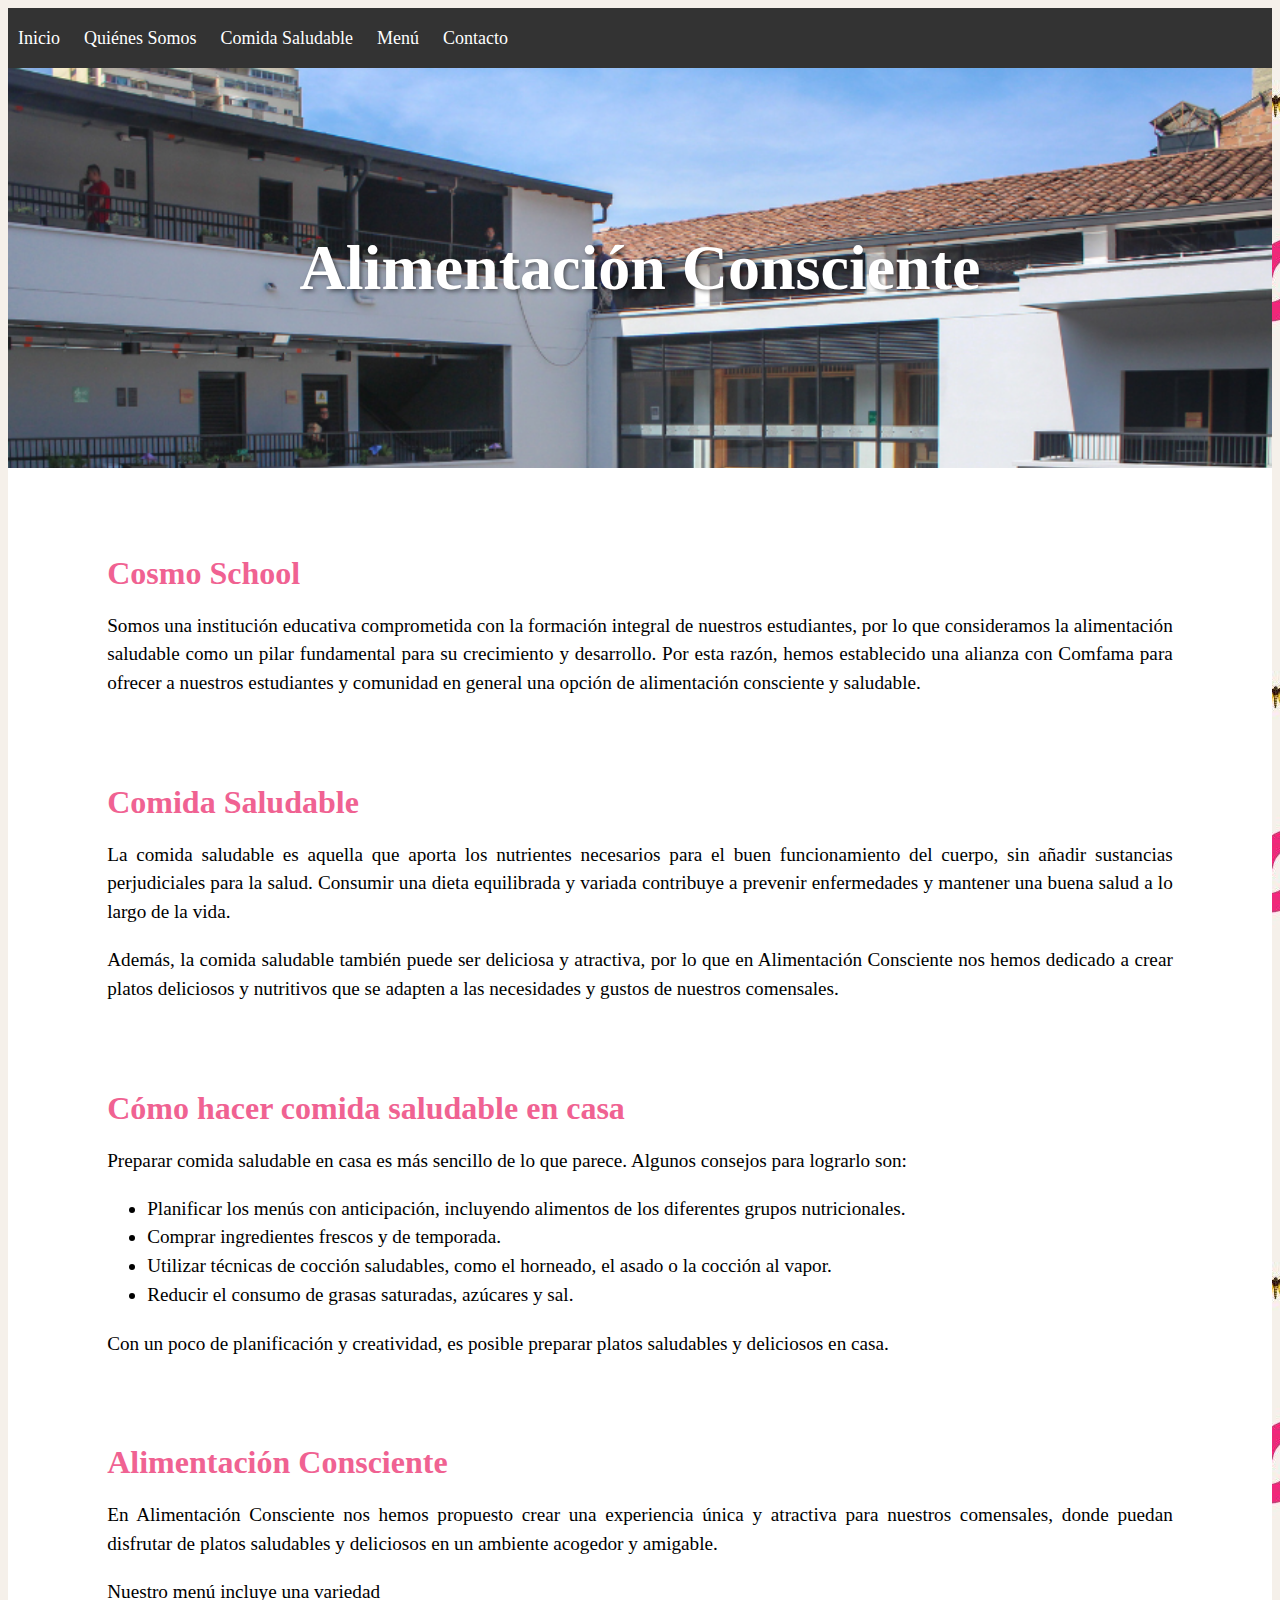
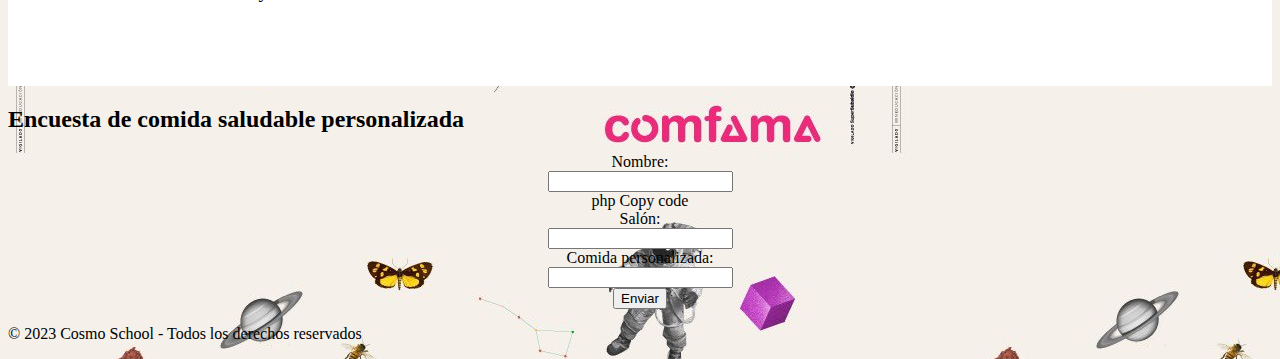
<file: index.html>
<!DOCTYPE html>
<html>
<head>
	<title>Alimentación Consciente - Cosmo School</title>
	<link rel="stylesheet" href="estilos.css">
</head>
<body style="background-image: url(cosmoschools.jpg);">
	<header>
		<nav>
			<ul>
				<li><a href="index.html">Inicio</a></li>
				<li><a href="quienes_somos.html">Quiénes Somos</a></li>
				<li><a href="comida_saludable.html">Comida Saludable</a></li>
				<li><a href="menu.html">Menú</a></li>
				<li><a href="contacto.html">Contacto</a></li>
			</ul>
		</nav>
	</header>
	<section id="banner">
		<h1>Alimentación Consciente</h1>
	</section>
	<section id="descripcion">
		<div>
			<h2>Cosmo School</h2>
			<p>Somos una institución educativa comprometida con la formación integral de nuestros estudiantes, por lo que consideramos la alimentación saludable como un pilar fundamental para su crecimiento y desarrollo. Por esta razón, hemos establecido una alianza con Comfama para ofrecer a nuestros estudiantes y comunidad en general una opción de alimentación consciente y saludable.</p>
		</div>
		<div>
			<h2>Comida Saludable</h2>
			<p>La comida saludable es aquella que aporta los nutrientes necesarios para el buen funcionamiento del cuerpo, sin añadir sustancias perjudiciales para la salud. Consumir una dieta equilibrada y variada contribuye a prevenir enfermedades y mantener una buena salud a lo largo de la vida.</p>
			<p>Además, la comida saludable también puede ser deliciosa y atractiva, por lo que en Alimentación Consciente nos hemos dedicado a crear platos deliciosos y nutritivos que se adapten a las necesidades y gustos de nuestros comensales.</p>
		</div>
		<div>
			<h2>Cómo hacer comida saludable en casa</h2>
			<p>Preparar comida saludable en casa es más sencillo de lo que parece. Algunos consejos para lograrlo son:</p>
			<ul>
				<li>Planificar los menús con anticipación, incluyendo alimentos de los diferentes grupos nutricionales.</li>
				<li>Comprar ingredientes frescos y de temporada.</li>
				<li>Utilizar técnicas de cocción saludables, como el horneado, el asado o la cocción al vapor.</li>
				<li>Reducir el consumo de grasas saturadas, azúcares y sal.</li>
			</ul>
			<p>Con un poco de planificación y creatividad, es posible preparar platos saludables y deliciosos en casa.</p>
		</div>
		<div>
			<h2>Alimentación Consciente</h2>
			<p>En Alimentación Consciente nos hemos propuesto crear una experiencia única y atractiva para nuestros comensales, donde puedan disfrutar de platos saludables y deliciosos en un ambiente acogedor y amigable.</p>
			<p>Nuestro menú incluye una variedad
			</section>
			<section id="encuesta">
				<h2>Encuesta de comida saludable personalizada</h2>
				<form>
					<label for="nombre">Nombre:</label>
					<input type="text" id="nombre" name="nombre" required>
		php
		Copy code
				<label for="salon">Salón:</label>
				<input type="text" id="salon" name="salon" required>
		
				<label for="comida">Comida personalizada:</label>
				<input type="text" id="comida" name="comida" required>
		
				<button type="submit">Enviar</button>
			</form>
		</section>
		<footer>
			<p>&copy; 2023 Cosmo School - Todos los derechos reservados</p>
		</footer>
		</body>
		</html>
</file>
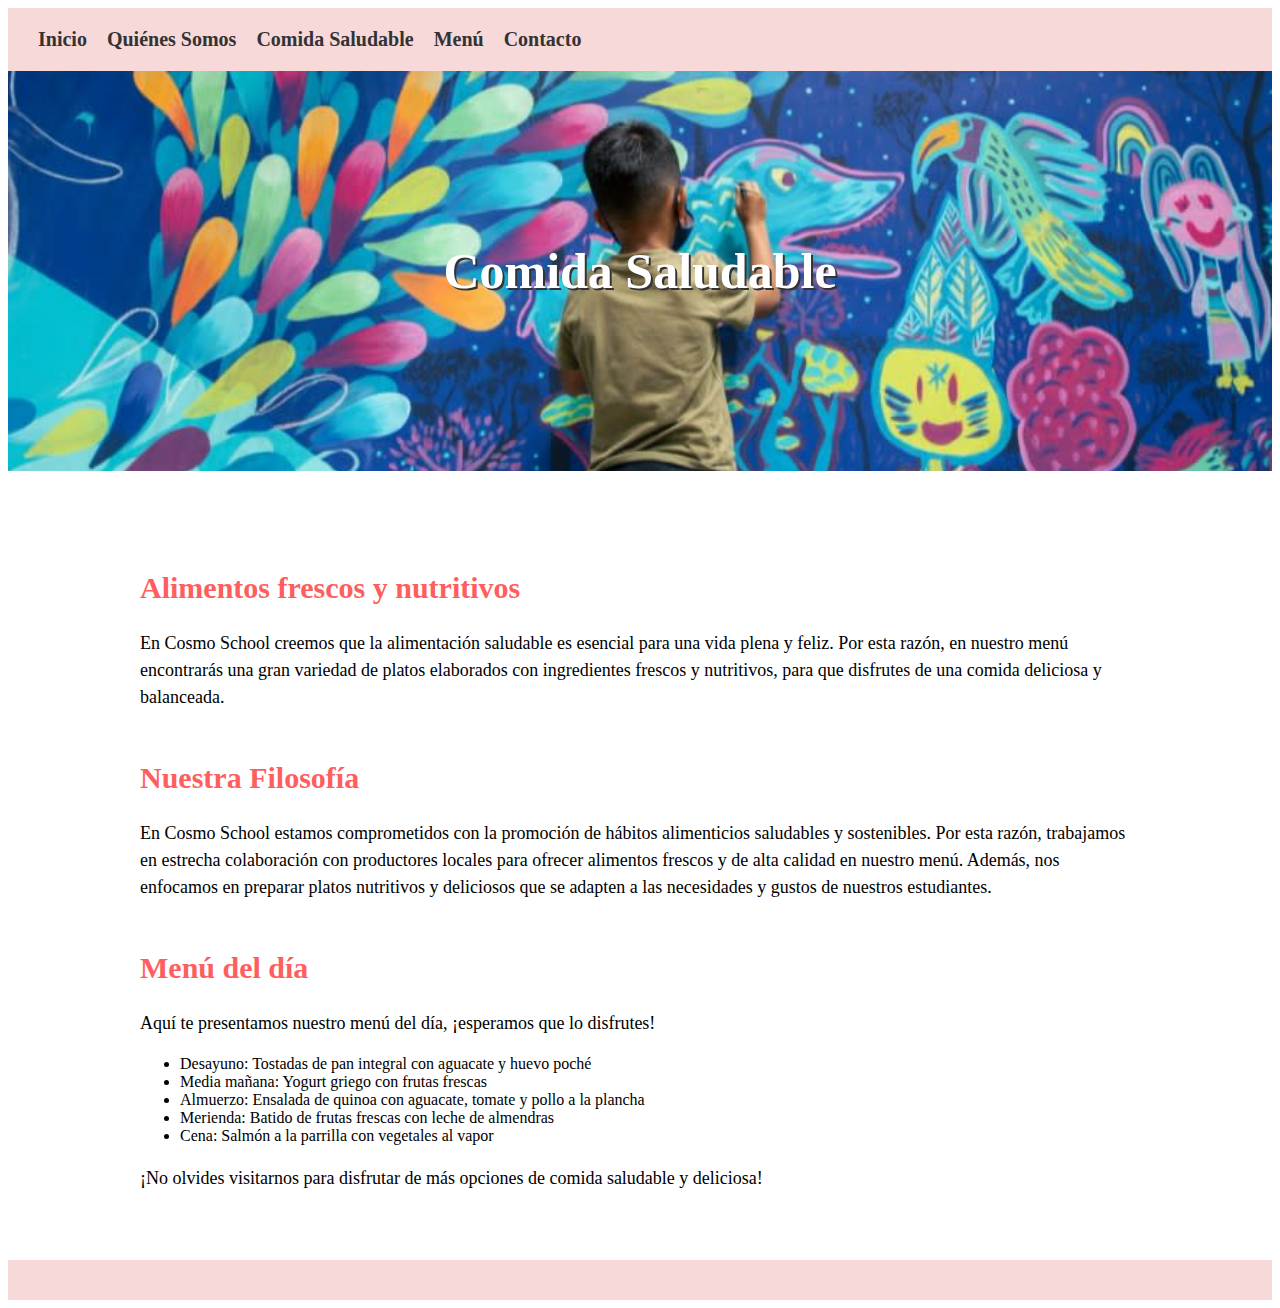
<file: comida_saludable.html>
<!DOCTYPE html>
<html>
<head>
	<title>Comida Saludable - Cosmo School</title>
	<link rel="stylesheet" href="jefferayuda.css">
</head>
<body>
	<header>
		<nav>
			<ul>
				<li><a href="index.html">Inicio</a></li>
				<li><a href="quienes_somos.html">Quiénes Somos</a></li>
				<li><a href="comida_saludable.html">Comida Saludable</a></li>
				<li><a href="menu.html">Menú</a></li>
				<li><a href="contacto.html">Contacto</a></li>
			</ul>
		</nav>
	</header>
	<section id="banner">
		<h1>Comida Saludable</h1>
	</section>
	<section id="contenido">
		<h2>Alimentos frescos y nutritivos</h2>
		<p>En Cosmo School creemos que la alimentación saludable es esencial para una vida plena y feliz. Por esta razón, en nuestro menú encontrarás una gran variedad de platos elaborados con ingredientes frescos y nutritivos, para que disfrutes de una comida deliciosa y balanceada.</p>
		<h2>Nuestra Filosofía</h2>
		<p>En Cosmo School estamos comprometidos con la promoción de hábitos alimenticios saludables y sostenibles. Por esta razón, trabajamos en estrecha colaboración con productores locales para ofrecer alimentos frescos y de alta calidad en nuestro menú. Además, nos enfocamos en preparar platos nutritivos y deliciosos que se adapten a las necesidades y gustos de nuestros estudiantes.</p>
		<h2>Menú del día</h2>
		<p>Aquí te presentamos nuestro menú del día, ¡esperamos que lo disfrutes!</p>
		<ul>
			<li>Desayuno: Tostadas de pan integral con aguacate y huevo poché</li>
			<li>Media mañana: Yogurt griego con frutas frescas</li>
			<li>Almuerzo: Ensalada de quinoa con aguacate, tomate y pollo a la plancha</li>
			<li>Merienda: Batido de frutas frescas con leche de almendras</li>
			<li>Cena: Salmón a la parrilla con vegetales al vapor</li>
		</ul>
		<p>¡No olvides visitarnos para disfrutar de más opciones de comida saludable y deliciosa!</p>
	</section>
	<footer>
</file>
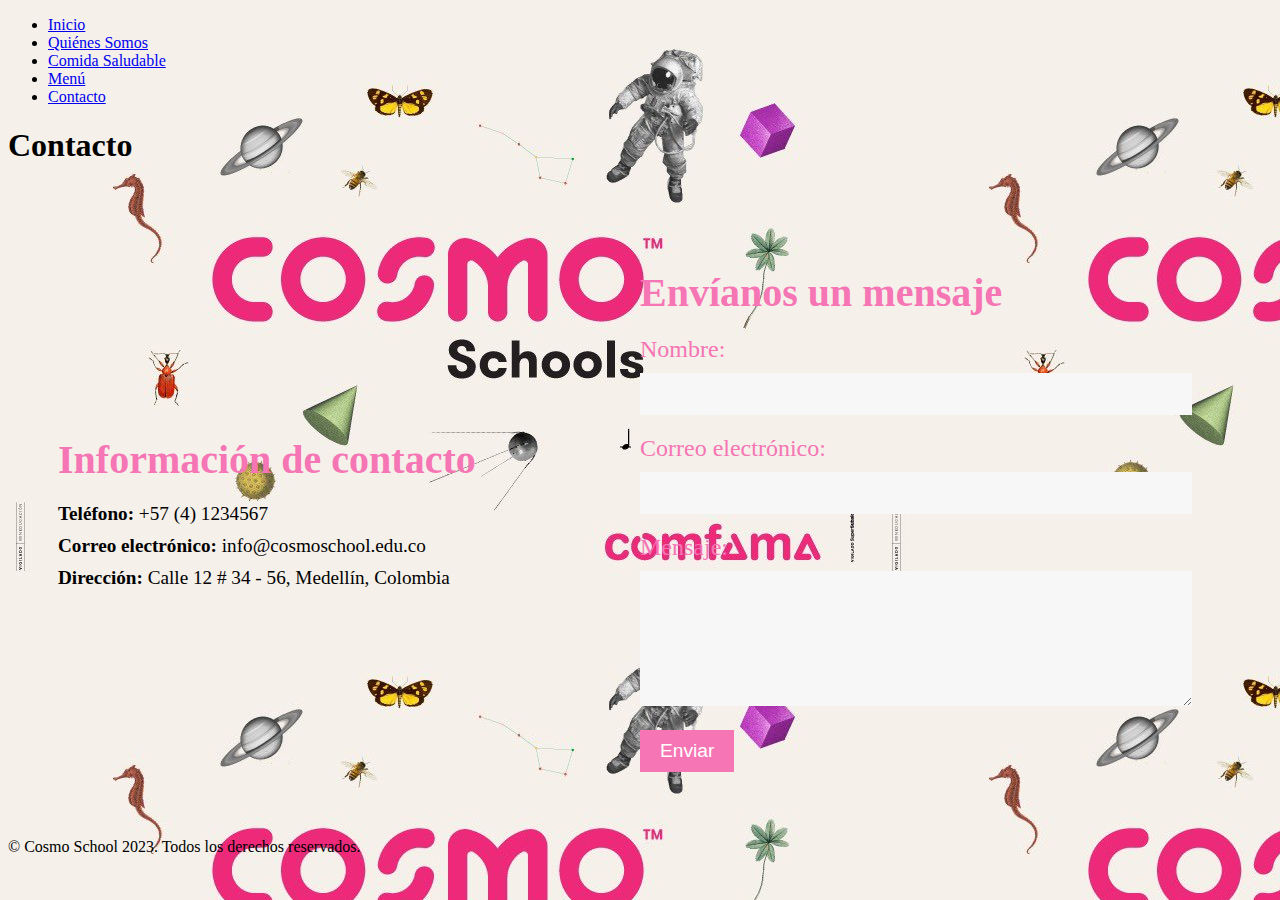
<file: contacto.html>
<!DOCTYPE html>
<html style="background-image: url(cosmoschools.jpg);">
<head>
	<title>Contacto - Cosmo School</title>
	<link rel="stylesheet" href="styles.css">
</head>
<body>
	<header>
		<nav>
			<ul>
				<li><a href="index.html">Inicio</a></li>
				<li><a href="quienes_somos.html">Quiénes Somos</a></li>
				<li><a href="comida_saludable.html">Comida Saludable</a></li>
				<li><a href="menu.html">Menú</a></li>
				<li class="active"><a href="contacto.html">Contacto</a></li>
			</ul>
		</nav>
	</header>
	<section id="banner">
		<h1>Contacto</h1>
	</section>
	<section id="contenido">
		<div>
			<h2>Información de contacto</h2>
			<ul>
				<li><strong>Teléfono:</strong> +57 (4) 1234567</li>
				<li><strong>Correo electrónico:</strong> info@cosmoschool.edu.co</li>
				<li><strong>Dirección:</strong> Calle 12 # 34 - 56, Medellín, Colombia</li>
			</ul>
		</div>
		<div>
			<h2>Envíanos un mensaje</h2>
			<form action="enviar.php" method="post">
				<label for="nombre">Nombre:</label>
				<input type="text" id="nombre" name="nombre" required>
				<label for="correo">Correo electrónico:</label>
				<input type="email" id="correo" name="correo" required>
				<label for="mensaje">Mensaje:</label>
				<textarea id="mensaje" name="mensaje" rows="5" required></textarea>
				<input type="submit" value="Enviar">
			</form>
		</div>
	</section>
	<footer>
		<p>© Cosmo School 2023. Todos los derechos reservados.</p>
	</footer>
</body>
</html>
</file>
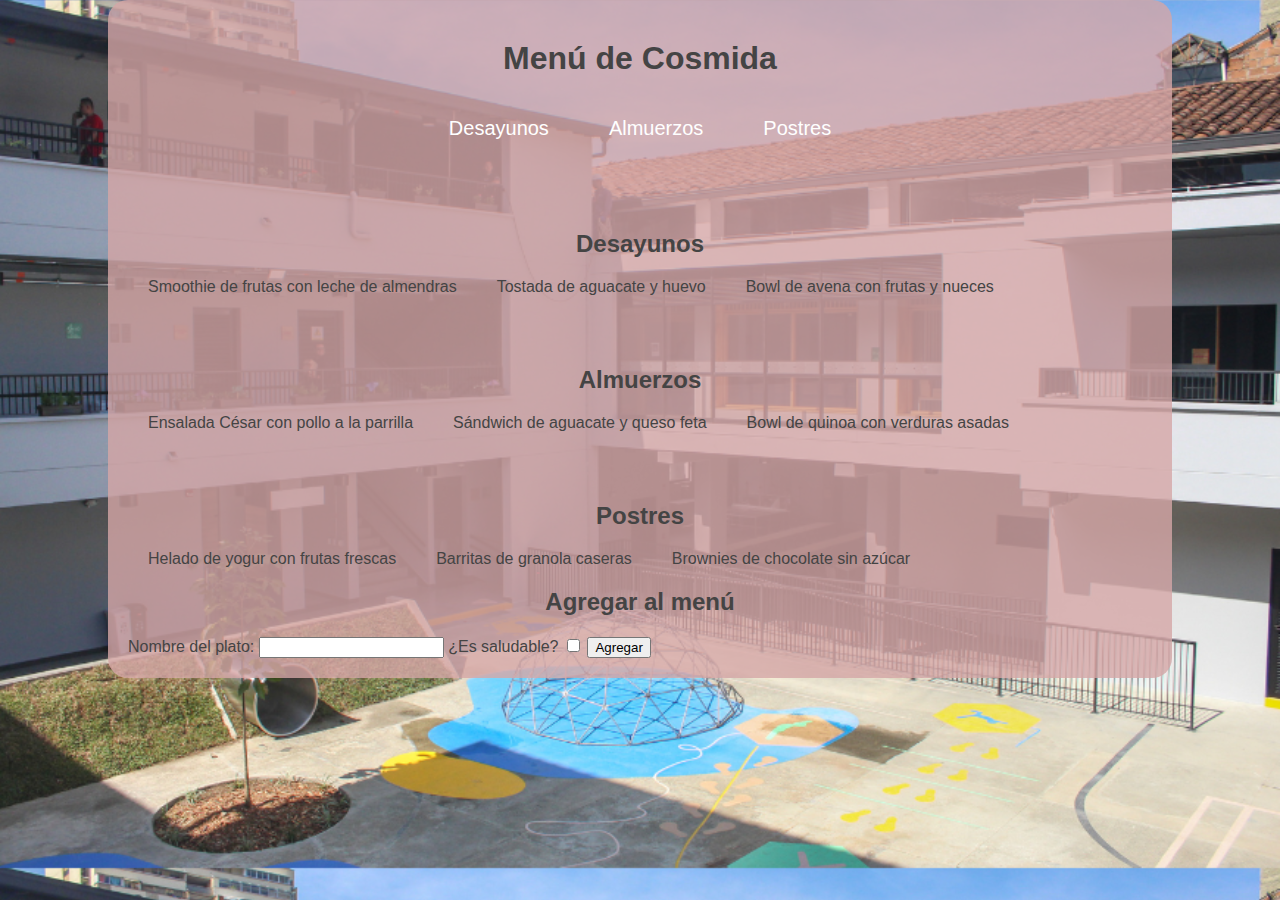
<file: menu.html>
<!DOCTYPE html>
<html>
<head>
	<title>Menú</title>
	<link rel="stylesheet" href="stilos.css">
</head>
<body>
	<div class="contenedor">
		<h1>Menú de Cosmida</h1>
		<nav>
			<ul>
				<li><a href="#desayunos">Desayunos</a></li>
				<li><a href="#almuerzos">Almuerzos</a></li>
				<li><a href="#postres">Postres</a></li>
			</ul>
		</nav>
		<section id="desayunos">
			<h2>Desayunos</h2>
			<ul>
				<li>Smoothie de frutas con leche de almendras</li>
				<li>Tostada de aguacate y huevo</li>
				<li>Bowl de avena con frutas y nueces</li>
			</ul>
		</section>
		<section id="almuerzos">
			<h2>Almuerzos</h2>
			<ul>
				<li>Ensalada César con pollo a la parrilla</li>
				<li>Sándwich de aguacate y queso feta</li>
				<li>Bowl de quinoa con verduras asadas</li>
			</ul>
		</section>
		<section id="postres">
			<h2>Postres</h2>
			<ul>
				<li>Helado de yogur con frutas frescas</li>
				<li>Barritas de granola caseras</li>
				<li>Brownies de chocolate sin azúcar</li>
			</ul>
		</section>
        <section id="agregar">
			<h2>Agregar al menú</h2>
			<form>
				<label for="nombre">Nombre del plato:</label>
				<input type="text" id="nombre" name="nombre">
				<label for="saludable">¿Es saludable?</label>
				<input type="checkbox" id="saludable" name="saludable">
				<button type="submit">Agregar</button>
			</form>
		</section>
	</div>
</body>
</html>
</file>
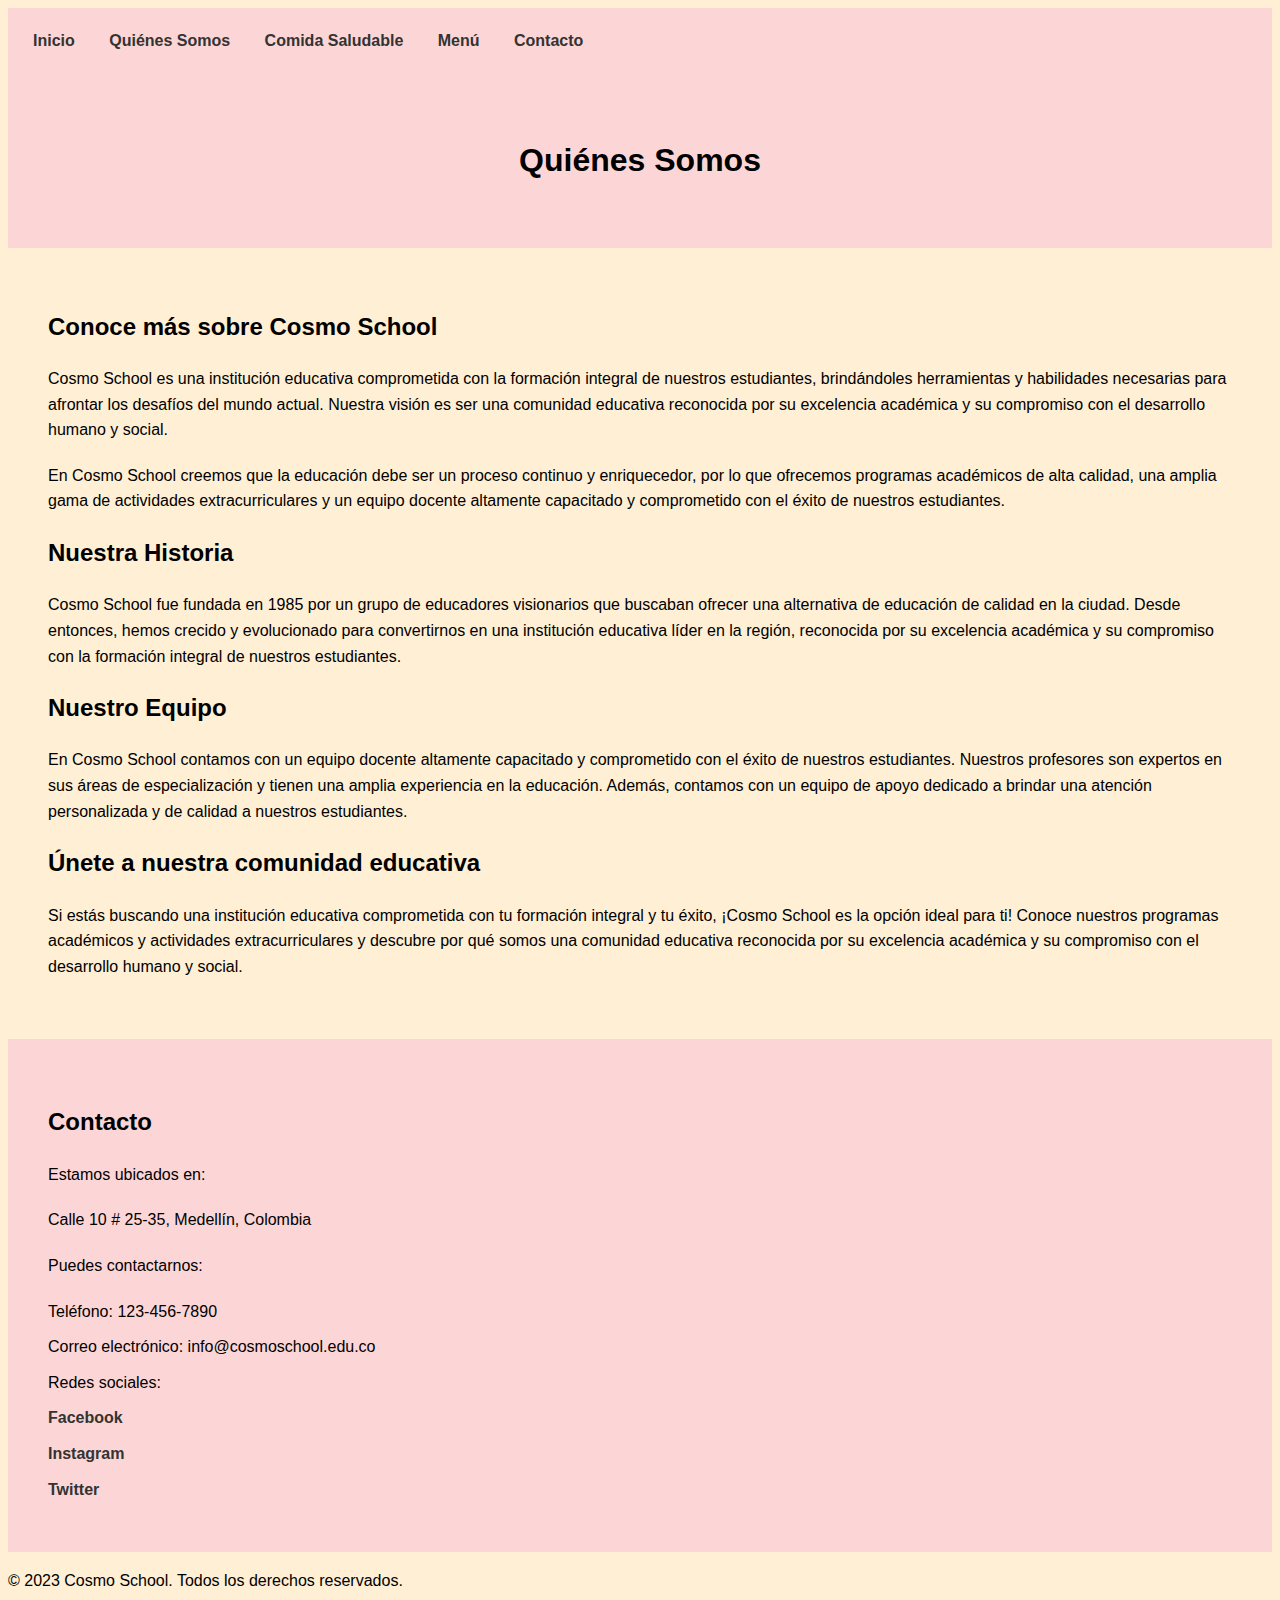
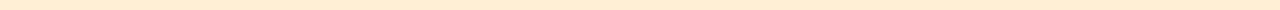
<file: quienes_somos.html>
<!DOCTYPE html>
<html>
<head>
	<title>Quiénes Somos - Cosmo School</title>
	<link rel="stylesheet" href="spitos.css">
</head>
<body style="background-color: papayawhip;">
	<header>
		<nav>
			<ul>
				<li><a href="index.html">Inicio</a></li>
				<li><a href="quienes_somos.html">Quiénes Somos</a></li>
				<li><a href="comida_saludable.html">Comida Saludable</a></li>
				<li><a href="menu.html">Menú</a></li>
				<li><a href="contacto.html">Contacto</a></li>
			</ul>
		</nav>
	</header>
	<section id="banner">
		<h1>Quiénes Somos</h1>
	</section>
	<section id="contenido">
		<h2>Conoce más sobre Cosmo School</h2>
		<p>Cosmo School es una institución educativa comprometida con la formación integral de nuestros estudiantes, brindándoles herramientas y habilidades necesarias para afrontar los desafíos del mundo actual. Nuestra visión es ser una comunidad educativa reconocida por su excelencia académica y su compromiso con el desarrollo humano y social.</p>
		<p>En Cosmo School creemos que la educación debe ser un proceso continuo y enriquecedor, por lo que ofrecemos programas académicos de alta calidad, una amplia gama de actividades extracurriculares y un equipo docente altamente capacitado y comprometido con el éxito de nuestros estudiantes.</p>
		<h2>Nuestra Historia</h2>
		<p>Cosmo School fue fundada en 1985 por un grupo de educadores visionarios que buscaban ofrecer una alternativa de educación de calidad en la ciudad. Desde entonces, hemos crecido y evolucionado para convertirnos en una institución educativa líder en la región, reconocida por su excelencia académica y su compromiso con la formación integral de nuestros estudiantes.</p>
		<h2>Nuestro Equipo</h2>
		<p>En Cosmo School contamos con un equipo docente altamente capacitado y comprometido con el éxito de nuestros estudiantes. Nuestros profesores son expertos en sus áreas de especialización y tienen una amplia experiencia en la educación. Además, contamos con un equipo de apoyo dedicado a brindar una atención personalizada y de calidad a nuestros estudiantes.</p>
		<h2>Únete a nuestra comunidad educativa</h2>
		<p>Si estás buscando una institución educativa comprometida con tu formación integral y tu éxito, ¡Cosmo School es la opción ideal para ti! Conoce nuestros programas académicos y actividades extracurriculares y descubre por qué somos una comunidad educativa reconocida por su excelencia académica y su compromiso con el desarrollo humano y social.</p>
	</section>
	<footer>
</div>
<footer>
	<div class="contacto">
		<h3>Contacto</h3>
		<p>Estamos ubicados en:</p>
		<p>Calle 10 # 25-35, Medellín, Colombia</p>
		<p>Puedes contactarnos:</p>
		<ul>
			<li>Teléfono: 123-456-7890</li>
			<li>Correo electrónico: info@cosmoschool.edu.co</li>
			<li>Redes sociales:</li>
			<ul>
				<li><a href="https://www.facebook.com/cosmoschool">Facebook</a></li>
				<li><a href="https://www.instagram.com/cosmoschool">Instagram</a></li>
				<li><a href="https://twitter.com/cosmoschool">Twitter</a></li>
			</ul>
		</ul>
	</div>
	<div class="creditos">
		<p>© 2023 Cosmo School. Todos los derechos reservados.</p>
	</div>
</footer>
</body>
</html>
</file>
<file: estilos.css>
/* Estilo del menú */
nav {
  background-color: #333;
}

nav ul {
  margin: 0;
  padding: 0;
  list-style: none;
  position: relative;
}

nav ul li {
  display:inline-block;
  background-color:#333;
}

nav a {
  display:block;
  padding:0 10px;    
  color:#fff;
  font-size:18px;
  line-height:60px;
  text-decoration:none;
}

nav ul ul {
  display: none;
  position: absolute; 
  top: 60px; 
}

nav ul li:hover > ul {
  display:inherit;
}

nav ul ul li {
  width:200px;
  float:none;
  display:list-item;
  position: relative;
}

nav ul ul ul li {
  position: relative;
  top:-60px;
  left:200px;
}

/* Efectos de hover */
nav a:hover, nav ul ul li:hover > a {
  background-color:#F06292;
  color:#fff;
}

nav ul li:hover > a {
  color:#F06292; 
}

/* Estilo del banner */
#banner {
  background-image: url("fondo.png");
  background-size: cover;
  height: 400px;
  display: flex;
  justify-content: center;
  align-items: center;
}

#banner h1 {
  font-size: 4rem;
  color: #fff;
  text-shadow: 2px 2px 4px rgba(0,0,0,0.5);
}

/* Estilo de la sección de descripción */
#descripcion {
  display: flex;
  flex-wrap: wrap;
  justify-content: center;
  align-items: center;
  padding: 40px;
  background-color: #fff;
}

#descripcion div {
  width: 90%;
  margin: 20px;
  text-align: justify;
}

#descripcion h2 {
  color: #F06292;
  font-size: 2rem;
  margin-bottom: 20px;
}

#descripcion p {
  font-size: 1.2rem;
  line-height: 1.5;
}

#descripcion ul {
  margin-top: 10px;
  margin-bottom: 20px;
}

#descripcion ul li {
  font-size: 1.2rem;
  line-height: 1.5;
}

/* Efectos de hover para los elementos de la sección de descripción */
#descripcion h2:hover {
  color: #333;
  cursor: pointer;
}

#descripcion p:hover {
  color: #F06292;
  cursor: pointer;
}

#descripcion ul li:hover {
  color: #F06292;
  cursor: pointer;
}

/* Estilo del botón */
.btn {
  display: inline-block;
  border-radius: 4px;
  background-color: #F06292;
  color: #fff;
  text-align: center;
  font-size: 1.2rem;
  padding: 12px 24px;
  margin: 20px 0;
  cursor: pointer;
  transition: background-color 0.3s;
}

.btn:hover {
  background-color: #E91E63;
}

/* Estilo del formulario */
form {
  margin-top: 20px;
  display: flex;
  flex-direction: column;
  justify-content: center;
  align-items: center;
}

form input[type="text"], form input
</file>
<file: jefferayuda.css>
/* Estilos para el encabezado */
header {
    background-color: #F7D9D9;
    padding: 20px;
}

nav {
    display: flex;
    justify-content: space-between;
    align-items: center;
}

nav ul {
    display: flex;
    list-style: none;
    margin: 0;
    padding: 0;
}

nav li {
    margin: 0 10px;
}

nav a {
    color: #333;
    text-decoration: none;
    font-size: 20px;
    font-weight: bold;
}

nav a:hover {
    color: #ff5e5e;
}

/* Estilos para el banner */
#banner {
    background-image: url('sedes-cosmo-schools-1.jpg');
    background-size: cover;
    background-position: center;
    height: 400px;
    display: flex;
    justify-content: center;
    align-items: center;
}

#banner h1 {
    color: #fff;
    font-size: 50px;
    text-align: center;
    text-shadow: 2px 2px #333;
}

/* Estilos para el contenido */
#contenido {
    max-width: 1000px;
    margin: 0 auto;
    padding: 50px 20px;
}

#contenido h2 {
    color: #ff5e5e;
    font-size: 30px;
    margin-top: 50px;
}

#contenido p {
    font-size: 18px;
    line-height: 1.5;
    margin-top: 20px;
}

/* Estilos para el pie de página */
footer {
    background-color: #F7D9D9;
    padding: 20px;
    text-align: center;
}

footer p {
    margin: 0;
}

footer a {
    color: #333;
    text-decoration: none;
}

footer a:hover {
    color: #ff5e5e;
}
</file>
<file: styles.css>
/* Estilos para la página de contacto */
#contenido {
	display: flex;
	justify-content: space-between;
	align-items: center;
	padding: 50px;
}

#contenido div {
	flex: 1;
	margin-right: 50px;
}

#contenido h2 {
	color: #f675b4;
	font-size: 2.5rem;
	margin-bottom: 20px;
}

#contenido ul {
	list-style: none;
	padding: 0;
}

#contenido ul li {
	margin-bottom: 10px;
	font-size: 1.2rem;
}

#contenido label {
	display: block;
	margin-bottom: 10px;
	color: #f675b4;
	font-size: 1.5rem;
}

#contenido input[type="text"],
#contenido input[type="email"],
#contenido textarea {
	width: 100%;
	border: none;
	background-color: #f7f7f7;
	padding: 10px;
	margin-bottom: 20px;
	font-size: 1.2rem;
}

#contenido input[type="submit"] {
	background-color: #f675b4;
	color: #fff;
	border: none;
	padding: 10px 20px;
	font-size: 1.2rem;
	cursor:
</file>
<file: stilos.css>
body {
    font-family: Arial, sans-serif;
    background-image: url("fondo.png");
    background-size: cover;
    color: #444;
    margin: 0;
}

.contenedor {
    width: 80%;
    margin: 0 auto;
    background-color: rgba(212, 166, 166, 0.8);
    border-radius: 20px;
    padding: 20px;
}

h1 {
    margin: 0;
    padding: 20px 0;
    text-align: center;
    color: #444;
}

nav {
    display: flex;
    justify-content: center;
    align-items: center;
    margin: 0;
    padding: 20px 0;
}

ul {
    display: flex;
    list-style: none;
    margin: 0;
    padding: 0;
}

li {
    margin: 0 20px;
}

a {
    color: #fff;
    text-decoration: none;
    font-size: 20px;
    padding: 10px;
    border-radius: 10px;
    transition: all 0.2s ease;
}

a:hover {
    background-color: #fca5a5;
    transform: scale(1.1);
}

#desayunos, #almuerzos, #postres {
    margin-top: 50px;
}

h2 {
    margin: 0;
    padding: 20px 0;
    text-align: center;
    color: #444;
}

ul.platos {
    display: grid;
    grid-template-columns: repeat(auto-fill, minmax(250px, 1fr));
    gap: 20px;
    padding: 20px 0;
    margin: 0;
}

li.plato {
    background-color: #fff;
    border-radius: 20px;
    box-shadow: 0 0 5px rgba(0, 0, 0, 0.3);
    overflow: hidden;
}

li.plato:hover {
    transform: translateY(-5px);
    box-shadow: 0 5px 15px rgba(0, 0, 0, 0.3);
}

img.plato {
    width: 100%;
    height: 200px;
    object-fit: cover;
}

h3.plato {
    margin: 0;
    padding: 10px;
    font-size: 24px;
    font-weight: bold;
    color: #444;
}

p.descripcion {
    margin: 0;
    padding: 10px;
    font-size: 16px;
    color: #444;
}

.desayuno {
    background-color: #fce4ec;
}

.almuerzo {
    background-color: #f8bbd0;
}

.postre {
    background-color: #f48fb1;
}

.cosmo {
    background-image: url("cosmo.jpg");
    background-size: cover;
}

.frutas {
    background-image: url("frutas.jpg");
    background-size: cover;
}

.nueces {
    background-image: url("nueces.jpg");
    background-size: cover;
}

.verduras {
    background-image: url("verduras.jpg");
    background-size: cover
}
</file>
<file: spitos.css>
/* Estilos de la página de Quiénes Somos */
body {
    background-color: #ffffff;
    font-family: Arial, sans-serif;
    font-size: 16px;
    line-height: 1.6;
}

header {
    background-color: #fcd6d6;
    padding: 20px;
}

nav ul {
    list-style: none;
    margin: 0;
    padding: 0;
}

nav li {
    display: inline-block;
    margin-right: 20px;
}

nav li:last-child {
    margin-right: 0;
}

nav a {
    color: #333333;
    text-decoration: none;
    font-weight: bold;
    padding: 5px;
    border-radius: 5px;
}

nav a:hover {
    background-color: #333333;
    color: #ffffff;
}

#banner {
    background-color: #fcd6d6;
    padding: 40px;
    text-align: center;
}

#contenido {
    padding: 40px;
}

#contenido h2 {
    font-size: 24px;
    font-weight: bold;
    margin-bottom: 20px;
}

#contenido p {
    margin-bottom: 20px;
}

.contacto {
    background-color: #fcd6d6;
    padding: 40px;
}

.contacto h3 {
    font-size: 24px;
    font-weight: bold;
    margin-bottom: 20px;
}

.contacto p {
    margin-bottom: 20px;
}

.contacto ul {
    list-style: none;
    margin: 0;
    padding: 0;
}

.contacto li {
    margin-bottom: 10px;
}

.contacto a {
    color: #333333;
    text-decoration: none;
    font-weight: bold;
}

.contacto a:hover {
    text-decoration: underline;
}
</file>
